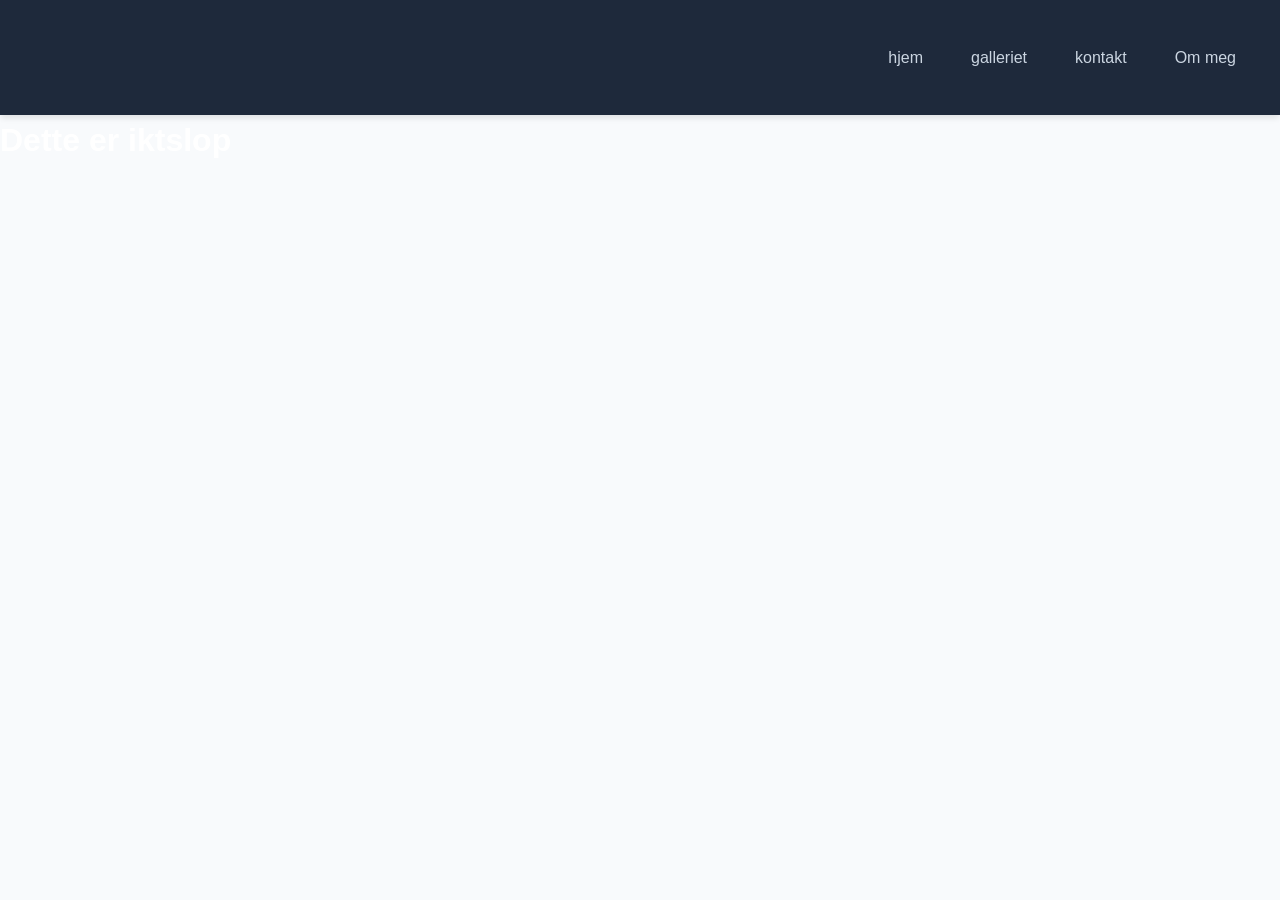
<file: index.html>
<!DOCTYPE html>
<html lang="en">
   
<head>
    <meta charset="UTF-8">
    <meta name="viewport" content="width=device-width, initial-scale=1.0">
    <title>Ikt | Slop</title>
    <link rel="icon" type="image/png" sizes="x48" href="favicon.png">
    <link rel="stylesheet" href="css/video.css">
    
    
</head>
<body>

    <nav class="navbar" aria-label="Main Navigation">
        <div class="logo">
            <video  style="width: 150px; height:auto;" loop autoplay muted class="logo">
               <source src="videos/thanos.mp4" type"video/mp4" >
        </div>
        <ul class="nav-links">
            <li><a href="index.html">hjem</a></li>
            <li><a href="galleriet.html">galleriet</a></li>
            <li><a href="kontakt.html">kontakt</a></li>
           <li><a href="ommeg.html">Om meg</a></li>
        </ul>
    </nav>

    <h1>Dette er iktslop</h1>

    <video loop autoplay muted playsinline class="video-bg">
       <source src="videos/green fn.mp4" type"video/mp4">
    </video>
</body>
</html>
</file>
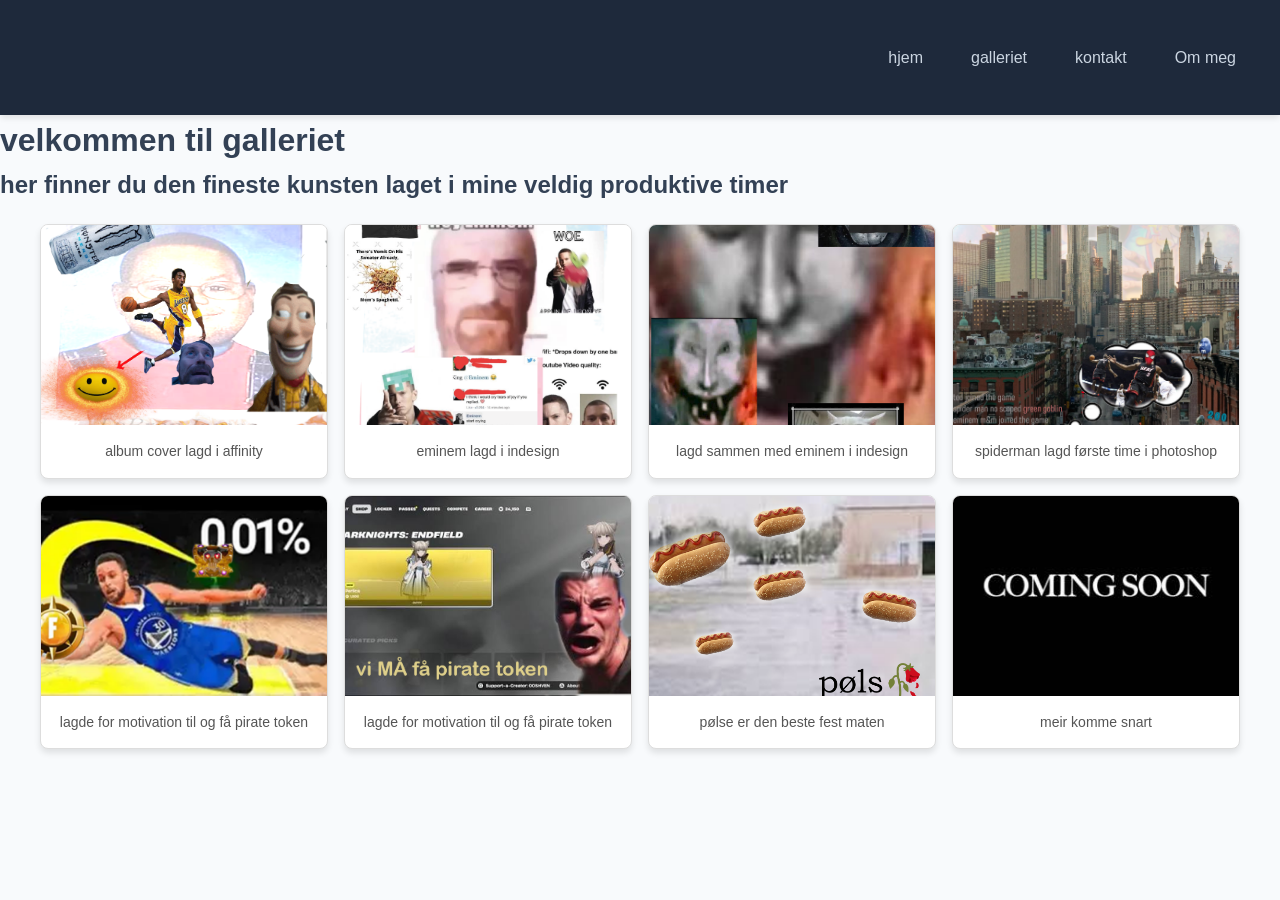
<file: galleriet.html>
<!DOCTYPE html>
<html lang="en">

<head>
    <meta charset="UTF-8">
    <meta name="viewport" content="width=device-width, initial-scale=1.0">
    <link rel="stylesheet" href="css/style.css">
    <link rel="icon" type="image/png" sizes="x48" href="favicon.png">
    
    <title>Galleriet</title>
    <nav class="navbar" aria-label="Main Navigation">
        <div class="logo">
            <video  style="width: 150px; height:auto;" loop autoplay muted class="logo">
               <source src="videos/thanos.mp4" type"video/mp4" >
        </div>
        <ul class="nav-links">
            <li><a href="index.html">hjem</a></li>
            <li><a href="galleriet.html">galleriet</a></li>
            <li><a href="kontakt.html">kontakt</a></li>
            <li><a href="ommeg.html">Om meg</a></li>
        </ul>
    </nav>
     <style>
        

        .gallery-container {
            display: flex;
            flex-wrap: wrap;
            gap: 16px;
            justify-content: center;
            max-width: 1200px;
            margin: 0 auto;
            padding: 20px 0;
        }


        .gallery-item {
            flex: 1 1 calc(25% - 16px); 
            min-width: 250px; 
            background-color: #fff;
            border: 1px solid #ddd;
            border-radius: 8px;
            overflow: hidden;
            box-shadow: 0 4px 6px rgba(0, 0, 0, 0.1);
            transition: transform 0.2s, box-shadow 0.2s;
        }

     
        .gallery-item:hover {
            transform: translateY(-5px);
            box-shadow: 0 6px 12px rgba(0, 0, 0, 0.15);
        }

        .gallery-item img {
            width: 100%;
            height: 200px;
            object-fit: cover;
            display: block;
        }

     
        .caption {
            padding: 15px;
            text-align: center;
            font-size: 14px;
            color: #555;
        }

       
        @media (max-width: 768px) {
            .gallery-item {
                flex: 1 1 calc(50% - 16px); 
            }
        }
        @media (max-width: 480px) {
            .gallery-item {
                flex: 1 1 100%; 
            }
        }
    </style>

    

</head>
<body>
    <script src="javascript/javascript.js"></script>
    <h1>velkommen til galleriet</h1>
    <h2>her finner du den fineste kunsten laget i mine veldig produktive timer</h2>

     <div class="gallery-container">

  
        <div class="gallery-item">
            <img src="bilder/album.png" alt="Affinity">
            <div class="caption">album cover lagd i affinity</div>
        </div>

   
        <div class="gallery-item">
            <img src="bilder/eminem.png" alt="indesign">
            <div class="caption">eminem lagd i indesign</div>
        </div>

 
        <div class="gallery-item">
            <img src="bilder/joker.png" alt="indesign">
            <div class="caption">lagd sammen med eminem i indesign</div>
        </div>

       
        <div class="gallery-item">
            <img src="bilder/spidermanbacktoballin.png" alt="photoshop">
            <div class="caption">spiderman lagd første time i photoshop</div>
        </div>

    
        <div class="gallery-item">
            <img src="bilder/Untitled-1.png" alt="Pirate token">
            <div class="caption">lagde for motivation til og få pirate token</div>
        </div>

         <div class="gallery-item">
            <img src="bilder/Pirate token!.png" alt="Pirate token">
            <div class="caption">lagde for motivation til og få pirate token</div>
        </div>

        <div class="gallery-item">
            <img src="bilder/pøls.png" alt="pøls">
            <div class="caption">pølse er den beste fest maten</div>
        </div>

         <div class="gallery-item">
            <img src="bilder/images.jpg" alt="Coming soon">
            <div class="caption">meir komme snart</div>
        </div>

    </div>
</body>
</html>
</file>
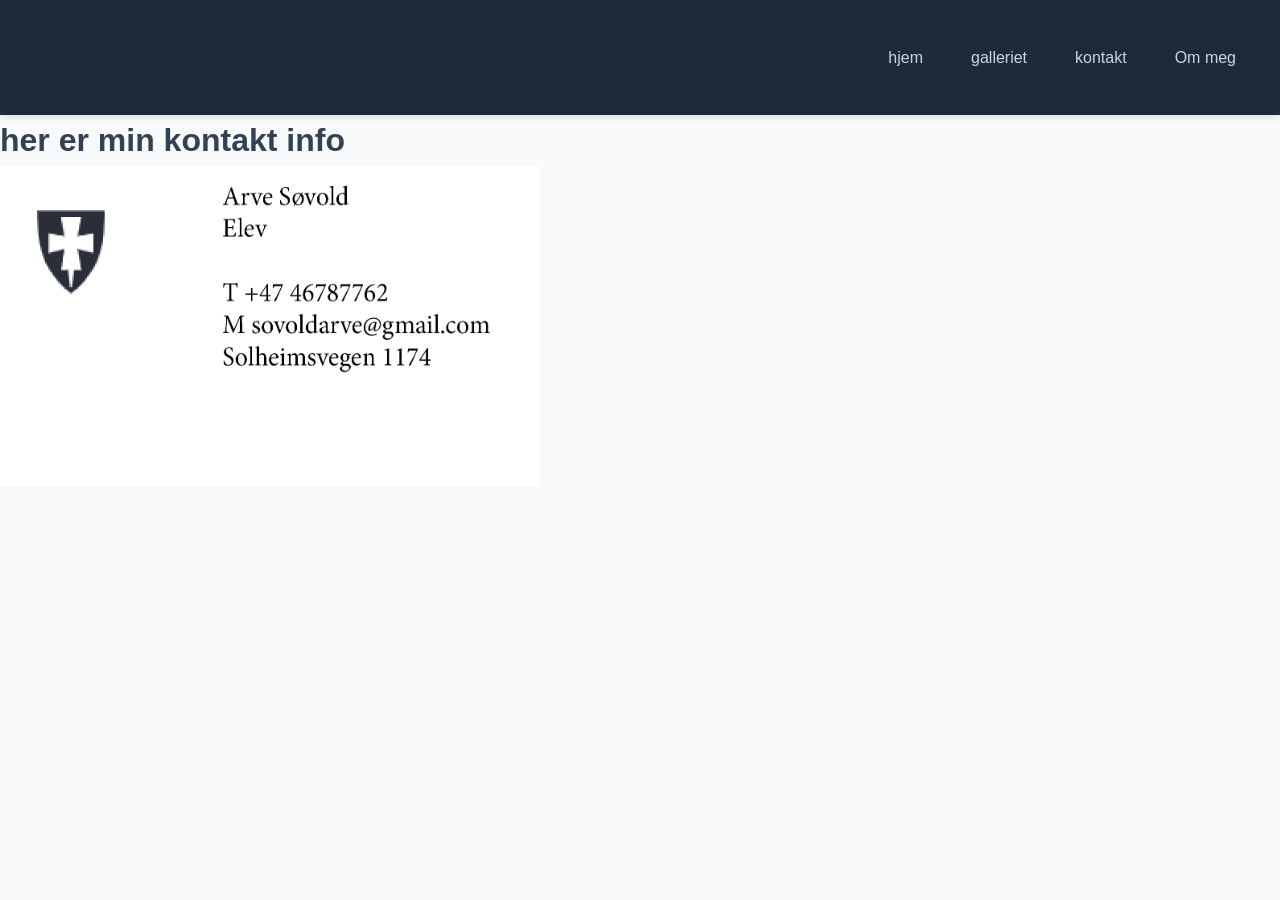
<file: kontakt.html>
<!DOCTYPE html>
<html lang="en">

<head>
    <meta charset="UTF-8">
    <meta name="viewport" content="width=device-width, initial-scale=1.0">
    <link rel="icon" type="image/png" sizes="x48" href="favicon.png">
    <link rel="stylesheet" href="css/style.css">
    <title>kontakt</title>
    <nav class="navbar" aria-label="Main Navigation">
        <div class="logo">
            <video  style="width: 150px; height:auto;" loop autoplay muted class="logo">
               <source src="videos/thanos.mp4" type"video/mp4" >
        </div>
        <ul class="nav-links">
            <li><a href="index.html">hjem</a></li>
            <li><a href="galleriet.html">galleriet</a></li>
            <li><a href="kontakt.html">kontakt</a></li>
            <li><a href="ommeg.html">Om meg</a></li>
        </ul>
    </nav>
</head>
<body>
    <H1>her er min kontakt info</H1>

    <img src="bilder/Screenshot 2026-11-02 100354.png" style="width: 540px;height: 320px;;">
    
</body>
</html>
</file>
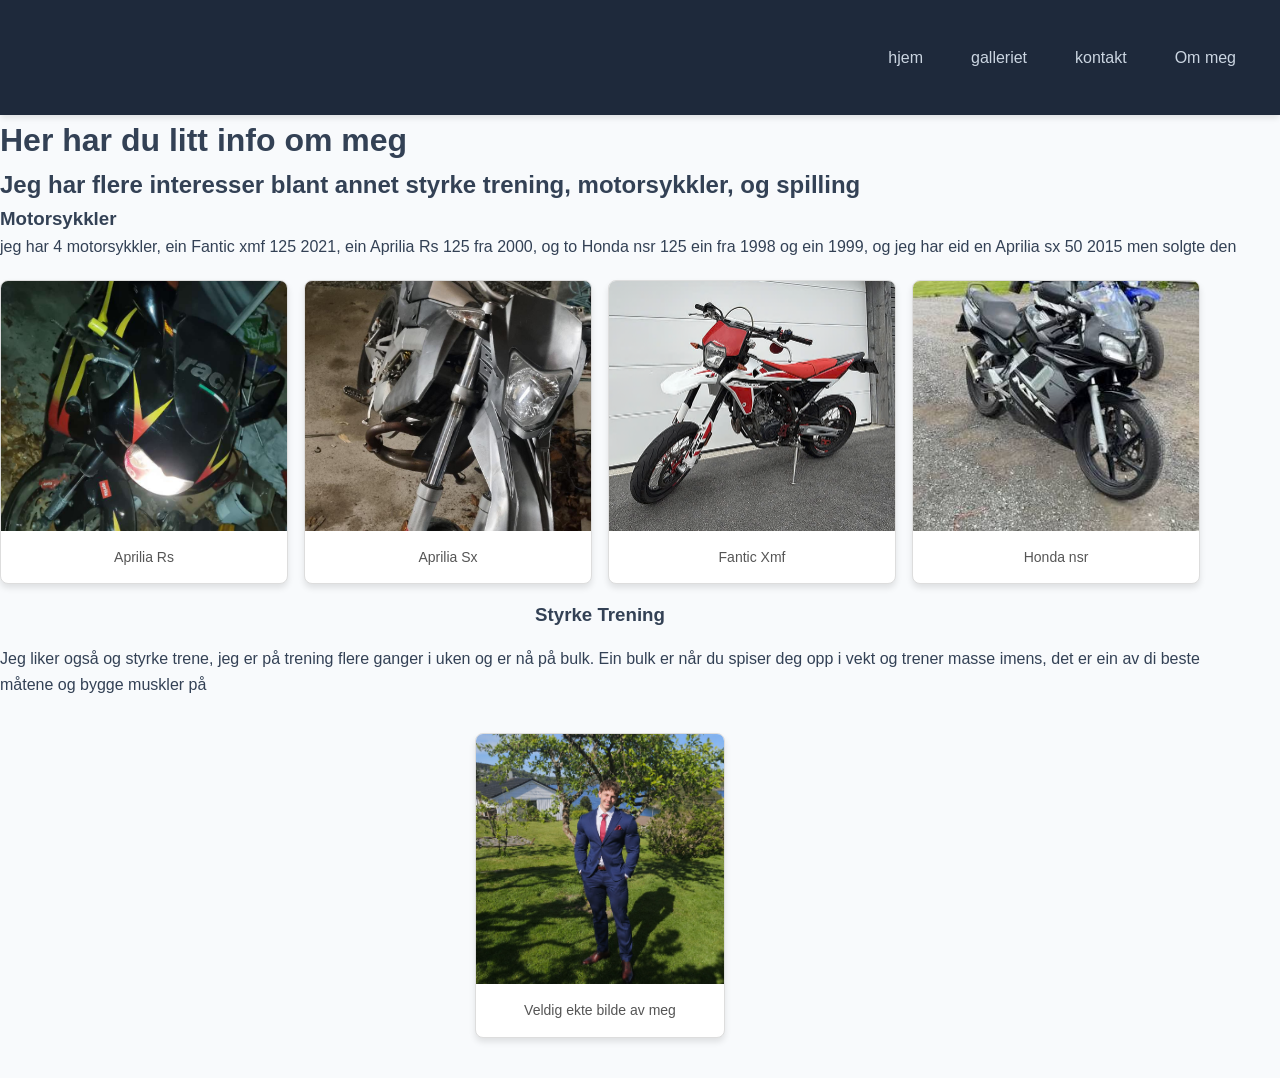
<file: ommeg.html>
<!DOCTYPE html>
<html lang="en">

<head>
    <meta charset="UTF-8">
    <meta name="viewport" content="width=device-width, initial-scale=1.0">
    <link rel="icon" type="image/png" sizes="x48" href="favicon.png">
    <link rel="stylesheet" href="css/style.css">
    <title>Om meg</title>
    <nav class="navbar" aria-label="Main Navigation">
        <div class="logo">
            <video  style="width: 150px; height:auto;" loop autoplay muted class="logo">
               <source src="videos/thanos.mp4" type"video/mp4" >
        </div>
        <ul class="nav-links">
            <li><a href="index.html">hjem</a></li>
            <li><a href="galleriet.html">galleriet</a></li>
            <li><a href="kontakt.html">kontakt</a></li>
            <li><a href="ommeg.html">Om meg</a></li>
        </ul>
    </nav>
     <style>

        .scroll-container {
             
              height: 250px; 
              width: 100%;
              
             
              overflow-y: auto; 
              
              
              overflow-x: hidden; 
            
              
              border: 1px solid #ccc;
              padding: 15px;
            }
        

        .gallery-container {
            display: flex;
            flex-wrap: wrap;
            gap: 16px;
            justify-content: center;
            max-width: 1200px;
            margin: 100;
            padding: 20px 0;
        }


        .gallery-item {
            flex: 1 1 calc(25% - 16px); 
            min-width: 250px; 
            background-color: #fff;
            border: 1px solid #ddd;
            border-radius: 8px;
            overflow: hidden;
            box-shadow: 0 4px 6px rgba(0, 0, 0, 0.1);
            transition: transform 0.2s, box-shadow 0.2s;
        }

       
        .gallery-item:hover {
            transform: translateY(-5px);
            box-shadow: 0 6px 12px rgba(0, 0, 0, 0.15);
        }

       
        .gallery-item img {
            width: 100%;
            height: 250px;
            object-fit: cover;
            display: block;
        }

        
        .caption {
            padding: 15px;
            text-align: center;
            font-size: 14px;
            color: #555;
        }

       
        @media (max-width: 768px) {
            .gallery-item {
                flex: 1 1 calc(50% - 16px); 
            }
        }
        @media (max-width: 480px) {
            .gallery-item {
                flex: 1 1 100%; 
            }
        }
    </style>
</head>
<body>
    <div class="scroll-contianer">
        <H1>Her har du litt info om meg</H1>
    
            <h2>Jeg har flere interesser blant annet styrke trening, motorsykkler, og spilling</h2>
                
            <h3>Motorsykkler</h3>
            <p>jeg har 4 motorsykkler, ein Fantic xmf 125 2021, ein Aprilia Rs 125 fra 2000, og to Honda nsr 125 ein fra 1998 og ein 1999, og jeg har eid en Aprilia sx 50 2015 men solgte den</p>
         <div class="gallery-container">
    
    
       
            <div class="gallery-item">
                <img src="bilder/Media (2).jpg" alt="indesign">
                <div class="caption">Aprilia Rs</div>
            </div>
    
     
            <div class="gallery-item">
                <img src="bilder/Media (1).jpg" alt="indesign">
                <div class="caption">Aprilia Sx</div>
            </div>
    
           
            <div class="gallery-item">
                <img src="bilder/Screenshot 2026-11-13 085454.png" alt="photoshop">
                <div class="caption">Fantic Xmf</div>
            </div>
             
             <div class="gallery-item">
                <img src="bilder/Honda nsr.jpg" alt="photoshop">
                <div class="caption">Honda nsr</div>
            </div>
    
             <h3>Styrke Trening</h3>
             <p>Jeg liker også og styrke trene, jeg er på trening flere ganger i uken og er nå på bulk. Ein bulk er når du spiser deg opp i vekt og trener masse imens, det er ein av di beste måtene og bygge muskler på</p>
            <div class="gallery-container">
                 <div class="gallery-item">
                <img src="bilder/jacked.png" alt="photoshop">
                <div class="caption">Veldig ekte bilde av meg</div>
                </div>
        </div>
            
         

    
    
</body>
</html>
</file>
<file: css/video.css>
html, body {
      margin: 0;
      padding: 0;
      width: 100%;
      height: 100%;
      font-family: -apple-system, BlinkMacSystemFont, "Segoe UI", Roboto, Helvetica, Arial, sans-serif;
    }

    .vertical-scroll {
        height: 200px; 
        border: 1px solid #ffffff;
        padding: 10px;
    }

    .video-bg {
    position: fixed;
    top: 0;
    left: 0;
    width: 100vw;
    height: 100vh;
    object-fit: cover; /* Forces the video to cover the entire window */
    z-index: -1;       /* Places it behind content layers */
}


    .hero-container {
      position: relative;
      width: 100vw;
      height: 100vh;
      display: flex;
      overflow: hidden;
      justify-content: center;
      align-items: center;
    }


    .hero-container video {
      position: absolute;
      top: 0;
      left: 0;
      width: 100%;
      height: 100%;
      object-fit: cover;
      object-position: center;
      z-index: 1;
    }

    /
    .hero-overlay {
      position: absolute;
      top: 0;
      left: 0;
      width: 100%;
      height: 100%;
      background: rgba(0, 0, 0, 0.5); 
      z-index: 2;
    }

    .hero-content {
      position: relative;
      z-index: 3;
      color: #ffffff;
      text-align: center;
      padding: 0 20px;
      max-width: 800px;
    }

    .hero-content h1 {
      font-size: 3.5rem;
      margin-bottom: 20px;
      font-weight: 800;
      letter-spacing: -1px;
    }

    .hero-content p {
      font-size: 1.25rem;
      margin-bottom: 30px;
      opacity: 0.9;
      line-height: 1.6;
    }

  
    .cta-button {
      display: inline-block;
      padding: 14px 30px;
      font-size: 1rem;
      color: #000000;
      background-color: #ffffff;
      text-decoration: none;
      border-radius: 50px;
      font-weight: 600;
      transition: transform 0.2s ease, background-color 0.2s ease;
    }

    .cta-button:hover {
      transform: scale(1.05);
      background-color: #f0f0f0;
    }

  
    @media (max-width: 768px) {
      .hero-content h1 {
        font-size: 2.2rem;
      }
      .hero-content p {
        font-size: 1rem;
      }
    }
 * {
      box-sizing: border-box;
      margin: 0;
      padding: 0;
    }

    body {
      font-family: 'Segoe UI', Tahoma, Geneva, Verdana, sans-serif;
      background-color: #f8fafc;
      color: #ffffff;
      line-height: 1.6;
    }


    .navbar {
      display: flex;
      justify-content: space-between;
      align-items: center;
      background-color: #1e293b; 
      padding: 16px 32px;
      position: sticky; 
      top: 0;
      z-index: 1000;
      box-shadow: 0 4px 6px -1px rgb(0 0 0 / 0.1);
    }

    
    .navbar-logo a {
      color: #f8fafc;
      font-size: 1.5rem;
      font-weight: 700;
      text-decoration: none;
      letter-spacing: -0.5px;
    }

    .nav-links {
      display: flex;
      gap: 24px;
      list-style: none;
    }


    .nav-links a {
      color: #cbd5e1;
      text-decoration: none;
      font-size: 1rem;
      font-weight: 500;
      padding: 8px 12px;
      border-radius: 6px;
      transition: all 0.3s ease;
    }


    .nav-links a:hover {
      color: #ffffff;
      background-color: #334155;
    }

    
    .nav-links a.active {
      color: #ffffff;
      background-color: #3b82f6; 
    }

    .content-wrapper {
      max-width: 1200px;
      margin: 40px auto;
      padding: 0 20px;
    }

    
    @media (max-width: 768px) {
      .navbar {
        flex-direction: column;
        gap: 16px;
        padding: 16px;
      }

      .nav-links {
        width: 100%;
        justify-content: center;
        gap: 12px;
        flex-wrap: wrap;
      }

      .nav-links a {
        font-size: 0.95rem;
        padding: 6px 10px;
      }
    }
</file>
<file: css/style.css>
/* Reset and Base Styles */
    * {
      box-sizing: border-box;
      margin: 0;
      padding: 0;
    }
   

    body {
      font-family: 'Segoe UI', Tahoma, Geneva, Verdana, sans-serif;
      background-color: #f8fafc;
      color: #334155;
      line-height: 1.6;
    }

    /* Top Navigation Bar Container */
    .navbar {
      display: flex;
      justify-content: space-between;
      align-items: center;
      background-color: #1e293b; /* Dark slate gray */
      padding: 16px 32px;
      position: sticky; /* Keeps navbar locked to the top on scroll */
      top: 0;
      z-index: 1000;
      box-shadow: 0 4px 6px -1px rgb(0 0 0 / 0.1);
    }



   .vertical-scroll {
           height: 200px; 
           border: 1px solid #FF0000;
           padding: 10px;
       }

    /* Logo Styling */
    .navbar-logo a {
      color: #f8fafc;
      font-size: 1.5rem;
      font-weight: 700;
      text-decoration: none;
      letter-spacing: -0.5px;
    }

    /* Navigation Links List Container */
    .nav-links {
      display: flex;
      gap: 24px;
      list-style: none;
    }

    /* Navigation Link Items */
    .nav-links a {
      color: #cbd5e1; /* Light gray text */
      text-decoration: none;
      font-size: 1rem;
      font-weight: 500;
      padding: 8px 12px;
      border-radius: 6px;
      transition: all 0.3s ease;
    }

    /* Hover State for Links */
    .nav-links a:hover {
      color: #ffffff;
      background-color: #334155; /* Lighter slate gray accent */
    }

    /* Active/Current Page Link State */
    .nav-links a.active {
      color: #ffffff;
      background-color: #3b82f6; /* Modern Blue accent color */
    }

    /* Main Page Content (For spacing demonstration) */
    .content-wrapper {
      max-width: 1200px;
      margin: 40px auto;
      padding: 0 20px;
    }

    /* Mobile Breakpoint (Screens under 768px wide) */
    @media (max-width: 768px) {
      .navbar {
        flex-direction: column;
        gap: 16px;
        padding: 16px;
      }

      .nav-links {
        width: 100%;
        justify-content: center;
        gap: 12px;
        flex-wrap: wrap; /* Wraps links onto a new line if screen is tiny */
      }

      .nav-links a {
        font-size: 0.95rem;
        padding: 6px 10px;
      }
    }
</file>
